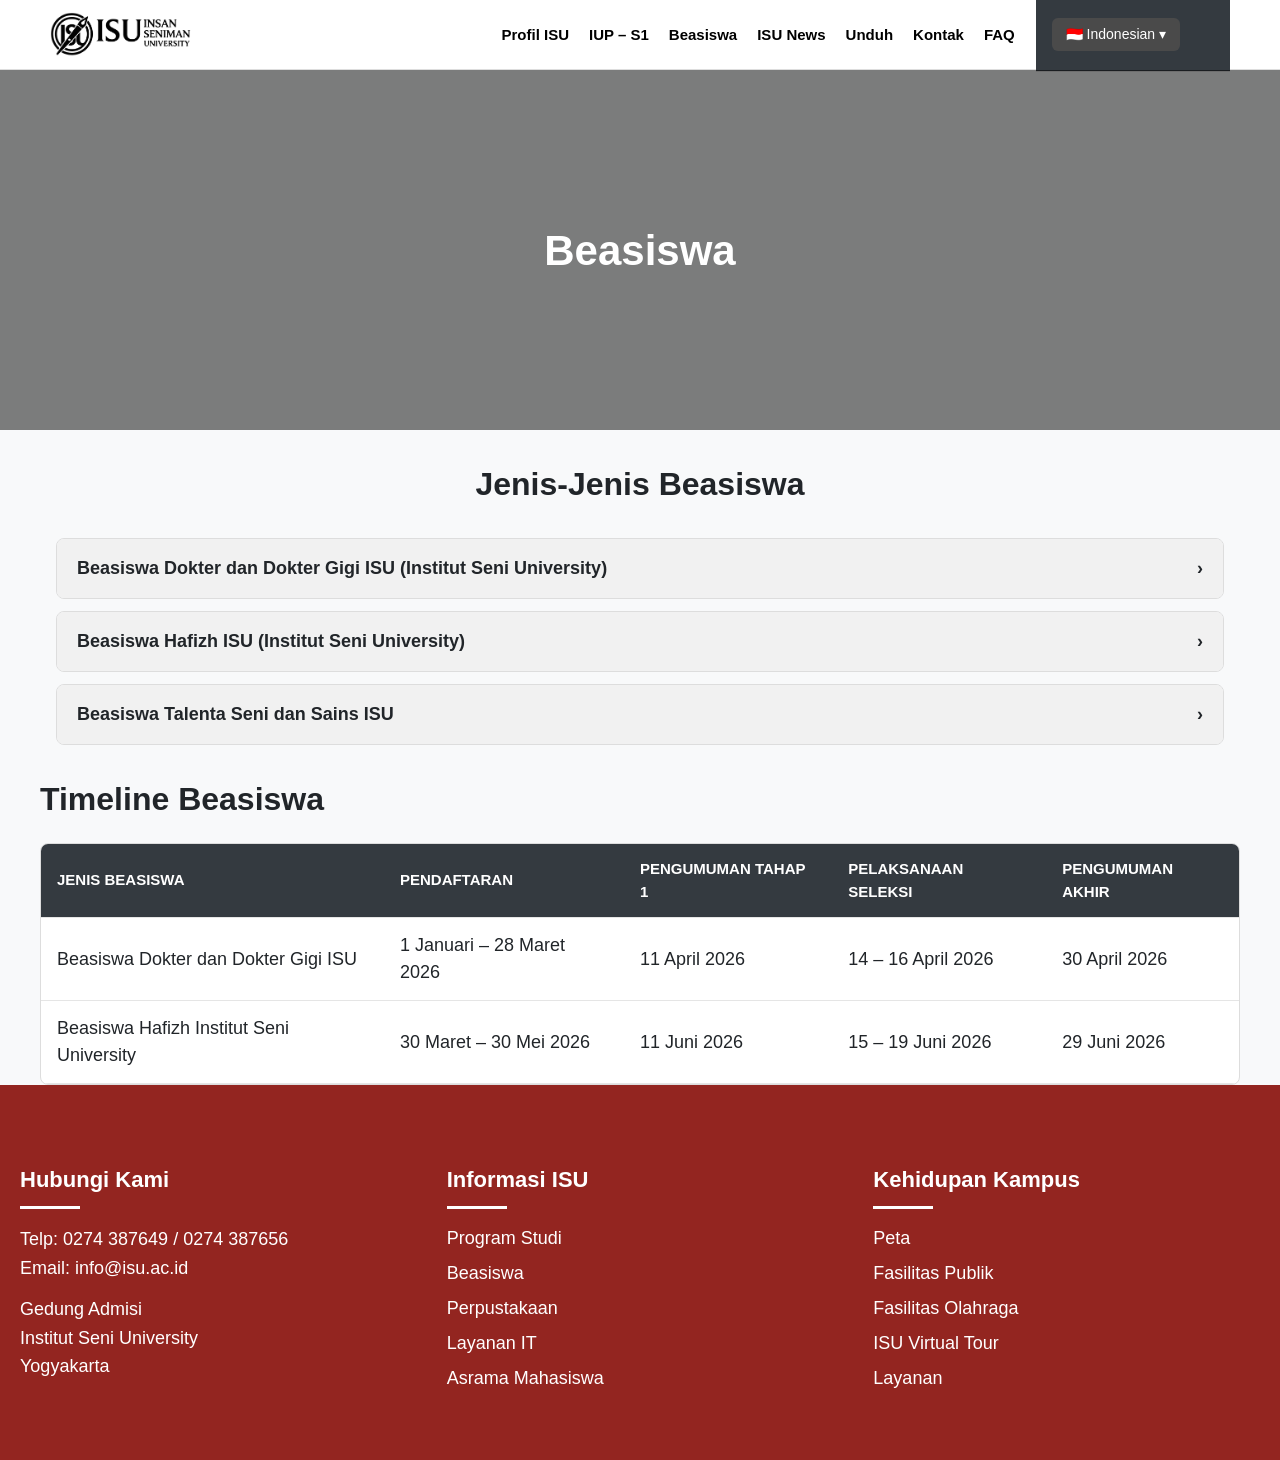
<file: html/beasiswa.html>
<!DOCTYPE html>
<html lang="id">
<head>
  <meta charset="UTF-8">
  <meta name="viewport" content="width=device-width, initial-scale=1.0">
  <title>Header ISU</title>
  <link rel="stylesheet" href="/CSS/beasiswa.css">
</head>
<body>

<header>
  <nav class="main-nav">

    <!-- LOGO (TIDAK DIUBAH) -->
    <div class="logo">
      <a href="/html/admisi.html">
        <img 
          src="/Image/Logo Header.png"
          alt="ISU"
          height="45"
        >
      </a>
    </div>

    <!-- MENU -->
    <ul class="nav-links">
      <li><a href="/index.html">Profil ISU</a></li>
      <li><a href="#">IUP – S1</a></li>
      <li><a href="/html/beasiswa.html">Beasiswa</a></li>
      <li><a href="#">ISU News</a></li>
      <li><a href="#">Unduh</a></li>
      <li><a href="#">Kontak</a></li>
      <li><a href="#">FAQ</a></li>
    </ul>

    <!-- BOTTOM BAR -->
    <div class="umy-bottom">
      <div class="umy-container">
        <div class="language">
          🇮🇩 Indonesian ▾
        </div>
      </div>
    </div>

  </nav>
</header>

<section class="beasiswa-hero">
  <h2 class="beasiswa-title">Beasiswa</h2>
</section>

<section class="beasiswa-section">
  <h2 class="section-title">Jenis-Jenis Beasiswa</h2>

  <div class="accordion">

    <details class="accordion-item">
      <summary class="accordion-title">
        Beasiswa Dokter dan Dokter Gigi ISU (Institut Seni University)
        <span class="icon">›</span>
      </summary>
      <div class="accordion-content">
        <p>
          Beasiswa Dokter dan Dokter Gigi ISU (Institut Seni University) merupakan program bantuan
          biaya pendidikan bagi mahasiswa baru berprestasi yang memiliki keterbatasan ekonomi.
        </p>

        <h5>A. Persyaratan Mahasiswa Baru</h5>
        <ol>
          <li>Warga Negara Indonesia</li>
          <li>Lulusan SMA/MA jurusan IPA</li>
          <li>Berpotensi akademik baik</li>
          <li>Tidak mampu secara ekonomi</li>
        </ol>

        <h5>B. Program Studi</h5>
        <ol>
          <li>S1 Kedokteran</li>
          <li>S1 Kedokteran Gigi</li>
        </ol>
      </div>
    </details>

    <details class="accordion-item">
      <summary class="accordion-title">
        Beasiswa Hafizh ISU (Institut Seni University)
        <span class="icon">›</span>
      </summary>
      <div class="accordion-content">
        <p>
          Beasiswa Hafizh ISU (Institut Seni University) diberikan kepada calon mahasiswa
          penghafal Al-Qur’an dengan hafalan minimal 5 juz.
        </p>

        <h5>A. Program Studi</h5>
        <ol>
          <li>S1 Teknologi Informasi</li>
          <li>S1 Seni Musik</li>
          <li>S1 Desain Komunikasi Visual</li>
        </ol>

        <h5>B. Persyaratan</h5>
        <ol>
          <li>Lulusan SMA/SMK/MA sederajat</li>
          <li>Memiliki sertifikat hafalan Al-Qur’an</li>
          <li>Tidak sedang menerima beasiswa lain</li>
        </ol>
      </div>
    </details>

    <details class="accordion-item">
      <summary class="accordion-title">
        Beasiswa Talenta Seni dan Sains ISU
        <span class="icon">›</span>
      </summary>
      <div class="accordion-content">
        <p>
          Beasiswa Talenta Seni dan Sains ISU diberikan kepada mahasiswa dengan prestasi
          akademik maupun non-akademik tingkat provinsi hingga internasional.
        </p>

        <h5>A. Bidang Prestasi</h5>
        <ol>
          <li>Seni Musik</li>
          <li>Seni Tari</li>
          <li>Desain dan Multimedia</li>
          <li>Sains dan Riset</li>
        </ol>
      </div>
    </details>

  </div>
</section>


<section class="timeline-section">
  <div class="timeline-container">
    <h2 class="timeline-title">Timeline Beasiswa</h2>

    <div class="table-wrapper">
      <table class="timeline-table">
        <thead>
          <tr>
            <th>Jenis Beasiswa</th>
            <th>Pendaftaran</th>
            <th>Pengumuman Tahap 1</th>
            <th>Pelaksanaan Seleksi</th>
            <th>Pengumuman Akhir</th>
          </tr>
        </thead>
        <tbody>
          <tr>
            <td>Beasiswa Dokter dan Dokter Gigi ISU</td>
            <td>1 Januari – 28 Maret 2026</td>
            <td>11 April 2026</td>
            <td>14 – 16 April 2026</td>
            <td>30 April 2026</td>
          </tr>
          <tr>
            <td>Beasiswa Hafizh Institut Seni University</td>
            <td>30 Maret – 30 Mei 2026</td>
            <td>11 Juni 2026</td>
            <td>15 – 19 Juni 2026</td>
            <td>29 Juni 2026</td>
          </tr>
        </tbody>
      </table>
    </div>

  </div>
</section>

<footer class="footer-umy">
  <div class="footer-container">

    <!-- HUBUNGI KAMI -->
    <div class="footer-col">
      <h2>Hubungi Kami</h2>
      <div class="footer-divider"></div>
      <p>
        Telp: 0274 387649 / 0274 387656<br>
        Email: <a href="mailto:info@isu.ac.id">info@isu.ac.id</a>
      </p>
      <p>
        Gedung Admisi<br>
        Institut Seni University<br>
        Yogyakarta
      </p>
    </div>

    <!-- INFORMASI ISU -->
    <div class="footer-col">
      <h2>Informasi ISU</h2>
      <div class="footer-divider"></div>
      <ul>
        <li><a href="#">Program Studi</a></li>
        <li><a href="#">Beasiswa</a></li>
        <li><a href="#">Perpustakaan</a></li>
        <li><a href="#">Layanan IT</a></li>
        <li><a href="#">Asrama Mahasiswa</a></li>
      </ul>
    </div>

    <!-- KEHIDUPAN KAMPUS -->
    <div class="footer-col">
      <h2>Kehidupan Kampus</h2>
      <div class="footer-divider"></div>
      <ul>
        <li><a href="#">Peta</a></li>
        <li><a href="#">Fasilitas Publik</a></li>
        <li><a href="#">Fasilitas Olahraga</a></li>
        <li><a href="#">ISU Virtual Tour</a></li>
        <li><a href="#">Layanan</a></li>
      </ul>
    </div>

  </div>
</footer>

</body>
</html>
</file>
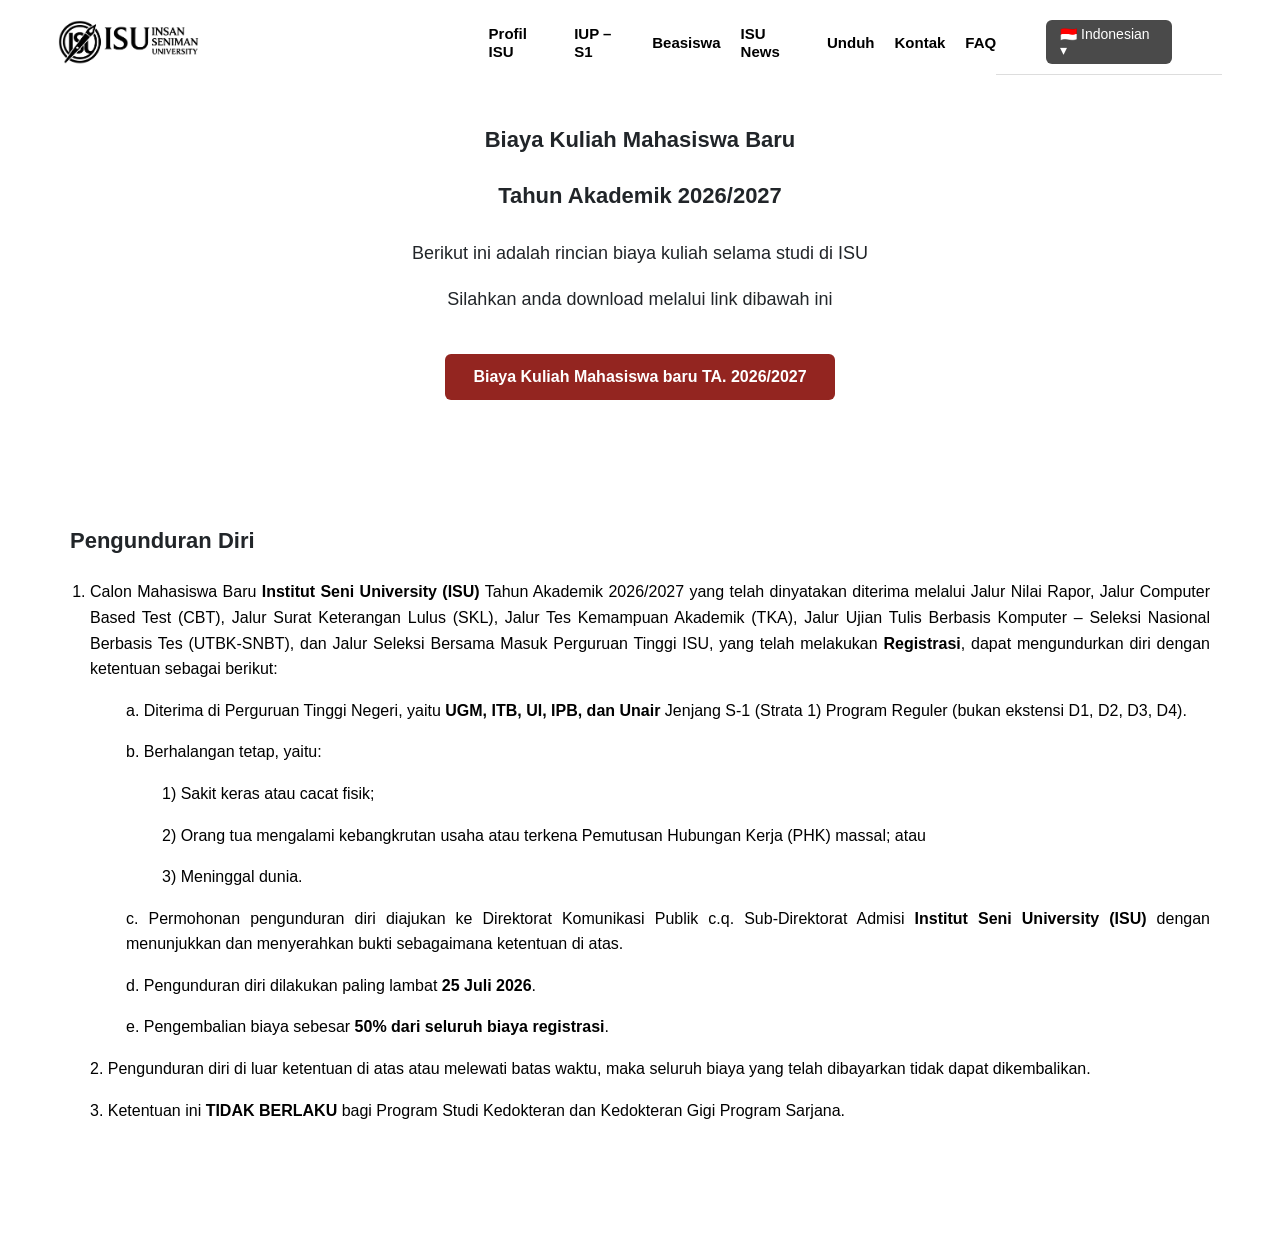
<file: html/biaya-admisi.html>
<!DOCTYPE html>
<html lang="id">
<head>
  <meta charset="UTF-8">
  <meta name="viewport" content="width=device-width, initial-scale=1.0">
  <title>Header UMY</title>
  <link rel="stylesheet" href="/CSS/biaya-admisi.css">
</head>
<body>

<header>
  <nav class="main-nav">

    <!-- LOGO -->
    <div class="logo">
      <a href="/html/admisi.html">
        <img 
          src="/Image/Logo Header.png"
          alt="UMY"
          height="45"
        >
      </a>
    </div>

    <!-- MENU -->
    <ul class="nav-links">
      <li><a href="/index.html">Profil ISU</a></li>
      <li><a href="#">IUP – S1</a></li>
      <li><a href="/html/beasiswa.html">Beasiswa</a></li>
      <li><a href="#">ISU News</a></li>
      <li><a href="#">Unduh</a></li>
      <li><a href="#">Kontak</a></li>
      <li><a href="#">FAQ</a></li>
      
    </ul>

        <!-- BOTTOM BAR -->
    <div class="umy-bottom">
    <div class="umy-container">
        <div class="language">
        🇮🇩 Indonesian ▾
        </div>
    </div>
    </div>

  </nav>
</header>


<section class="biaya-section">
  <div class="biaya-container">

    <h4 class="biaya-title">Biaya Kuliah Mahasiswa Baru</h4>
    <h4 class="biaya-subtitle">Tahun Akademik 2026/2027</h4>

    <p class="biaya-text">
      Berikut ini adalah rincian biaya kuliah selama studi di ISU
    </p>
    <p class="biaya-text">
      Silahkan anda download melalui link dibawah ini
    </p>

    <a
      href=""
      target="_blank"
      class="biaya-btn"
    >
      Biaya Kuliah Mahasiswa baru TA. 2026/2027
    </a>

  </div>
</section>


<section class="pengunduran-section">
  <div class="pengunduran-container">

    <h4 class="pengunduran-title">Pengunduran Diri</h4>

    <ol class="pengunduran-list">
  <li>
    <p>
      Calon Mahasiswa Baru <strong>Institut Seni University (ISU)</strong> Tahun Akademik
      2026/2027 yang telah dinyatakan diterima melalui Jalur Nilai Rapor,
      Jalur Computer Based Test (CBT), Jalur Surat Keterangan Lulus (SKL),
      Jalur Tes Kemampuan Akademik (TKA), Jalur Ujian Tulis Berbasis Komputer –
      Seleksi Nasional Berbasis Tes (UTBK-SNBT), dan Jalur Seleksi Bersama Masuk
      Perguruan Tinggi ISU, yang telah melakukan
      <strong>Registrasi</strong>, dapat mengundurkan diri dengan ketentuan
      sebagai berikut:
    </p>

    <p class="indent">
      a. Diterima di Perguruan Tinggi Negeri, yaitu
      <strong>UGM, ITB, UI, IPB, dan Unair</strong> Jenjang S-1 (Strata 1)
      Program Reguler (bukan ekstensi D1, D2, D3, D4).
    </p>

    <p class="indent">b. Berhalangan tetap, yaitu:</p>

    <p class="indent-2">1) Sakit keras atau cacat fisik;</p>
    <p class="indent-2">
      2) Orang tua mengalami kebangkrutan usaha atau terkena Pemutusan
      Hubungan Kerja (PHK) massal; atau
    </p>
    <p class="indent-2">3) Meninggal dunia.</p>

    <p class="indent">
      c. Permohonan pengunduran diri diajukan ke Direktorat Komunikasi Publik
      c.q. Sub-Direktorat Admisi <strong>Institut Seni University (ISU)</strong>
      dengan menunjukkan dan menyerahkan bukti sebagaimana ketentuan di atas.
    </p>

    <p class="indent">
      d. Pengunduran diri dilakukan paling lambat
      <strong>25 Juli 2026</strong>.
    </p>

    <p class="indent">
      e. Pengembalian biaya sebesar
      <strong>50% dari seluruh biaya registrasi</strong>.
    </p>

    <p>
      2. Pengunduran diri di luar ketentuan di atas atau melewati batas waktu,
      maka seluruh biaya yang telah dibayarkan tidak dapat dikembalikan.
    </p>

    <p>
      3. Ketentuan ini <strong>TIDAK BERLAKU</strong> bagi Program Studi
      Kedokteran dan Kedokteran Gigi Program Sarjana.
    </p>
  </li>
</ol>


  </div>
</section>
</file>
<file: CSS/beasiswa.css>
/* ========================= */
/* NAVBAR UTAMA PUTIH */
/* ========================= */
.main-nav {
  background-color: #ffffff;
  display: flex;
  align-items: center;
  justify-content: space-between;
  padding: 2px 50px;
  height: 70px;
  border-bottom: 1px solid #ddd;
}

.logo {
  display: flex;
  justify-content: flex-start; /* Mepet kiri */
  align-items: center;
  padding: 0;
  margin: 0;
}

.logo img {
  display: block; /* biar ga ada jarak bawaan */
}

.logo a {
  margin: 0;
  padding: 0;
}

.nav-links {
  list-style: none;
  display: flex;
  align-items: center;
  gap: 20px;
  margin-left: 250px; /* <— jarak dari logo */
}

.nav-links a {
  text-decoration: none;
  color: #000000; /* hijau UMY */
  font-weight: 700;
  font-size: 15px;
  transition: 0.2s;
}

.nav-links a:hover {
  color: #000;
}

/* Tombol Pendaftaran Maba */
.btn-daftar {
  background-color: #000000;
  color: #fff;
  text-decoration: none;
  padding: 12px 12px;
  border-radius: 12px;
  font-weight: 700;
  font-size: 15px;
  transition: 0.3s;
}

.btn-daftar:hover {
  background-color: #000000;
}

/* ========================= */
/* BOTTOM BAR LANGUAGE */
/* ========================= */
.umy-bottom {
  background-color: #ffffff;
  border-bottom: 1px solid #ddd;
}

.umy-container {
  padding: 10px 50px; /* SAMA dengan navbar */
}

.language {
  display: inline-flex;
  align-items: center;
  gap: 8px;
  background-color: #4a4a4a;
  color: #ffffff;
  font-size: 14px;
  padding: 6px 14px;
  border-radius: 6px;
  cursor: pointer;
  margin-left: 0; /* PASTI mepet kiri */
}




/* =========================
   BEASISWA HERO SECTION
========================= */
.beasiswa-hero {
  width: 100%;
  max-width: 1920px;
  min-height: 360px;

  margin: 0 auto;
  padding: 10px;

  display: flex;
  align-items: center;
  justify-content: center;
  flex-direction: column;

  background-image: url("https://admisi.umy.ac.id/wp-content/uploads/2025/11/Header-Website-Admisi_Pilihan-Beasiswa_1920-x-360-px-scaled.png");
  background-size: cover;
  background-position: center;
  background-repeat: no-repeat;

  position: relative;
}

/* =========================
   OVERLAY (OPTIONAL)
========================= */
.beasiswa-hero::before {
  content: "";
  position: absolute;
  inset: 0;
  background-color: rgba(0, 0, 0, 0.5);
}

/* =========================
   TITLE
========================= */
.beasiswa-title {
  position: relative;
  margin: 0;

  font-family: "Roboto", Arial, sans-serif;
  font-size: 42px;
  font-weight: 600;
  color: #ffffff;
  text-align: center;
}

/* =========================
   RESPONSIVE
========================= */
@media (max-width: 768px) {
  .beasiswa-hero {
    min-height: 240px;
  }

  .beasiswa-title {
    font-size: 28px;
  }
}








/* ===============================
   SECTION
================================ */
.beasiswa-section {
  max-width: 1200px;
  margin: 30px auto;
  padding: 0 15px;
  font-family: 'Open Sans', sans-serif;
  color: #212529;
}

.section-title {
  font-family: "Roboto", sans-serif;
  font-size: 32px;
  font-weight: 600;
  margin-bottom: 20px;
}

/* ===============================
   ACCORDION
================================ */
.accordion {
  display: flex;
  flex-direction: column;
  gap: 10px;
}

.accordion-item {
  border: 1px solid #ddd;
  border-radius: 6px;
  overflow: hidden;
  background: #fff;
}

/* Header */
.accordion-header {
  padding: 15px 18px;
  cursor: pointer;
  font-weight: 600;
  font-size: 18px;
  display: flex;
  justify-content: space-between;
  align-items: center;
  list-style: none;
}

.accordion-header::-webkit-details-marker {
  display: none;
}

/* Icon */
.accordion-header .icon {
  transition: transform 0.3s ease;
  font-size: 20px;
}

/* Rotate icon when open */
.accordion-item[open] .icon {
  transform: rotate(90deg);
}

/* Content */
.accordion-content {
  padding: 18px;
  font-size: 16px;
  line-height: 1.6;
  border-top: 1px solid #eee;
}

/* ===============================
   RESPONSIVE
================================ */
@media (max-width: 768px) {
  .section-title {
    font-size: 26px;
  }

  .accordion-header {
    font-size: 16px;
  }

  .accordion-content {
    font-size: 15px;
  }
}

/* RESET & BASE */
* {
  box-sizing: border-box;
}

body {
  font-family: 'Open Sans', sans-serif;
  font-size: 18px;
  line-height: 1.5;
  color: #212529;
  margin: 0;
  background: #f8f9fa;
}

/* SECTION */
.beasiswa-section {
  max-width: 1200px;
  margin: 30px auto;
  padding: 0 16px;
}

.section-title {
  text-align: center;
  margin-bottom: 30px;
  font-size: 32px;
  font-weight: 600;
}

/* ACCORDION */
.accordion {
  display: flex;
  flex-direction: column;
  gap: 12px;
}

.accordion-item {
  background: #ffffff;
  border-radius: 8px;
  border: 1px solid #ddd;
  overflow: hidden;
}

.accordion-title {
  cursor: pointer;
  padding: 16px 20px;
  font-weight: 600;
  display: flex;
  justify-content: space-between;
  align-items: center;
  background: #f1f1f1;
}

.accordion-title:hover {
  background: #e9ecef;
}

.accordion-item[open] .icon {
  transform: rotate(90deg);
}

.icon {
  transition: transform 0.3s ease;
}

.accordion-content {
  padding: 20px;
}

.accordion-content p {
  margin-bottom: 16px;
}

.accordion-content h5 {
  margin: 20px 0 10px;
  font-weight: 600;
}

.accordion-content ol {
  padding-left: 20px;
}

/* BOTTOM BAR */
.umy-bottom {
  background: #343a40;
  padding: 10px 0;
}

.umy-container {
  max-width: 1200px;
  margin: 0 auto;
  padding-left: 16px;
}

.language {
  color: #ffffff;
  font-size: 14px;
  text-align: left; /* MEPET KIRI */
}


/* RESET */
* {
  box-sizing: border-box;
}

body {
  font-family: 'Open Sans', sans-serif;
  font-size: 18px;
  line-height: 1.5;
  color: #212529;
  margin: 0;
  background-color: #f8f9fa;
}

/* SECTION */
.timeline-section {
  margin-top: 30px;
  padding: 0 16px;
}

.timeline-container {
  max-width: 1200px;
  margin: 0 auto;
}

/* TITLE */
.timeline-title {
  font-size: 32px;
  font-weight: 600;
  margin-bottom: 20px;
}

/* TABLE */
.table-wrapper {
  overflow-x: auto;
  background: #ffffff;
  border-radius: 8px;
  border: 1px solid #ddd;
}

.timeline-table {
  width: 100%;
  border-collapse: collapse;
  min-width: 900px;
}

.timeline-table thead {
  background-color: #343a40;
  color: #ffffff;
}

.timeline-table th,
.timeline-table td {
  padding: 14px 16px;
  text-align: left;
  border-bottom: 1px solid #e5e5e5;
}

.timeline-table th {
  font-weight: 600;
  font-size: 15px;
  text-transform: uppercase;
}

.timeline-table tbody tr:hover {
  background-color: #f1f3f5;
}

/* RESPONSIVE */
@media (max-width: 768px) {
  .timeline-title {
    font-size: 26px;
  }
}

/* RESET */
* {
  box-sizing: border-box;
}

body {
  margin: 0;
  font-family: 'Open Sans', sans-serif;
  font-size: 18px;
}

/* FOOTER */
.footer-umy {
  background-color: #932520;
  color: #ffffff;
  padding: 60px 20px;
}

/* CONTAINER */
.footer-container {
  max-width: 1300px;
  margin: 0 auto;
  display: flex;
  flex-wrap: wrap;
  gap: 40px;
}

/* COLUMN */
.footer-col {
  flex: 1 1 300px;
}

.footer-col h2 {
  font-size: 22px;
  font-weight: 600;
  margin-bottom: 10px;
}

/* DIVIDER */
.footer-divider {
  width: 60px;
  height: 3px;
  background-color: #ffffff;
  margin-bottom: 16px;
}

/* TEXT */
.footer-col p {
  margin: 0 0 12px;
  line-height: 1.6;
}

/* LIST */
.footer-col ul {
  list-style: none;
  padding: 0;
  margin: 0;
}

.footer-col ul li {
  margin-bottom: 8px;
}

/* LINKS */
.footer-col a {
  color: #ffffff;
  text-decoration: none;
  transition: 0.3s;
}

.footer-col a:hover {
  text-decoration: underline;
  opacity: 0.85;
}

/* RESPONSIVE */
@media (max-width: 768px) {
  .footer-container {
    flex-direction: column;
  }
}
</file>
<file: CSS/biaya-admisi.css>
/* ========================= */
/* NAVBAR UTAMA PUTIH */
/* ========================= */
.main-nav {
  background-color: #ffffff;
  display: flex;
  align-items: center;
  justify-content: space-between;
  padding: 2px 50px;
  height: 70px;
  border-bottom: 1px solid #ddd;
}

.logo {
  display: flex;
  justify-content: flex-start; /* Mepet kiri */
  align-items: center;
  padding: 0;
  margin: 0;
}

.logo img {
  display: block; /* biar ga ada jarak bawaan */
}

.logo a {
  margin: 0;
  padding: 0;
}

.nav-links {
  list-style: none;
  display: flex;
  align-items: center;
  gap: 20px;
  margin-left: 250px; /* <— jarak dari logo */
}

.nav-links a {
  text-decoration: none;
  color: #000000; /* hijau UMY */
  font-weight: 700;
  font-size: 15px;
  transition: 0.2s;
}

.nav-links a:hover {
  color: #000;
}

/* Tombol Pendaftaran Maba */
.btn-daftar {
  background-color: #000000;
  color: #fff;
  text-decoration: none;
  padding: 12px 12px;
  border-radius: 12px;
  font-weight: 700;
  font-size: 15px;
  transition: 0.3s;
}

.btn-daftar:hover {
  background-color: #000000;
}

/* ========================= */
/* BOTTOM BAR LANGUAGE */
/* ========================= */
.umy-bottom {
  background-color: #ffffff;
  border-bottom: 1px solid #ddd;
}

.umy-container {
  padding: 10px 50px; /* SAMA dengan navbar */
}

.language {
  display: inline-flex;
  align-items: center;
  gap: 8px;
  background-color: #4a4a4a;
  color: #ffffff;
  font-size: 14px;
  padding: 6px 14px;
  border-radius: 6px;
  cursor: pointer;
  margin-left: 0; /* PASTI mepet kiri */
}


/* ========================= */
/* Biaya */
* {
  box-sizing: border-box;
  font-family: 'Open Sans', sans-serif;
}

.biaya-section {
  margin-top: -80px;
  padding: 100px 20px;
  background-color: #ffffff;
}

.biaya-container {
  max-width: 1140px;
  margin: 0 auto;
  text-align: center;
}

/* JUDUL */
.biaya-title {
  font-size: 22px;
  font-weight: 600;
  margin-bottom: 10px;
  color: #212529;
}

.biaya-subtitle {
  font-size: 22px;
  font-weight: 600;
  margin-bottom: 30px;
  color: #212529;
}

/* TEKS */
.biaya-text {
  font-size: 18px;
  line-height: 1.6;
  color: #212529;
  margin-bottom: 10px;
}

/* TOMBOL */
.biaya-btn {
  display: inline-block;
  margin-top: 30px;
  padding: 14px 28px;
  background-color: #932520;
  color: #ffffff;
  text-decoration: none;
  font-size: 16px;
  font-weight: 600;
  border-radius: 6px;
  transition: all 0.3s ease;
}

.biaya-btn:hover {
  background-color: #7b1f1b;
  transform: scale(1.03);
}

/* RESPONSIVE */
@media (max-width: 576px) {
  .biaya-title,
  .biaya-subtitle {
    font-size: 18px;
  }

  .biaya-text {
    font-size: 16px;
  }
}



* {
  box-sizing: border-box;
  font-family: 'Open Sans', sans-serif;
}

.pengunduran-section {
  margin-top: -101px;
  margin-bottom: -101px;
  padding: 100px 20px;
  background-color: #ffffff;
}

.pengunduran-container {
  max-width: 1140px;
  margin: 0 auto;
}

/* JUDUL */
.pengunduran-title {
  font-size: 22px;
  font-weight: 600;
  margin-bottom: 25px;
  color: #212529;
}

/* LIST */
.pengunduran-list {
  padding-left: 20px;
  color: #000;
}

.pengunduran-list p {
  font-size: 16px;
  line-height: 1.6;
  text-align: justify;
  margin-bottom: 10px;
}

/* INDENTASI */
.indent {
  margin-left: 36px;
}

.indent-2 {
  margin-left: 72px;
}

/* RESPONSIVE */
@media (max-width: 768px) {
  .pengunduran-title {
    font-size: 18px;
  }

  .pengunduran-list p {
    font-size: 15px;
  }

  .indent {
    margin-left: 20px;
  }

  .indent-2 {
    margin-left: 40px;
  }
}
</file>
